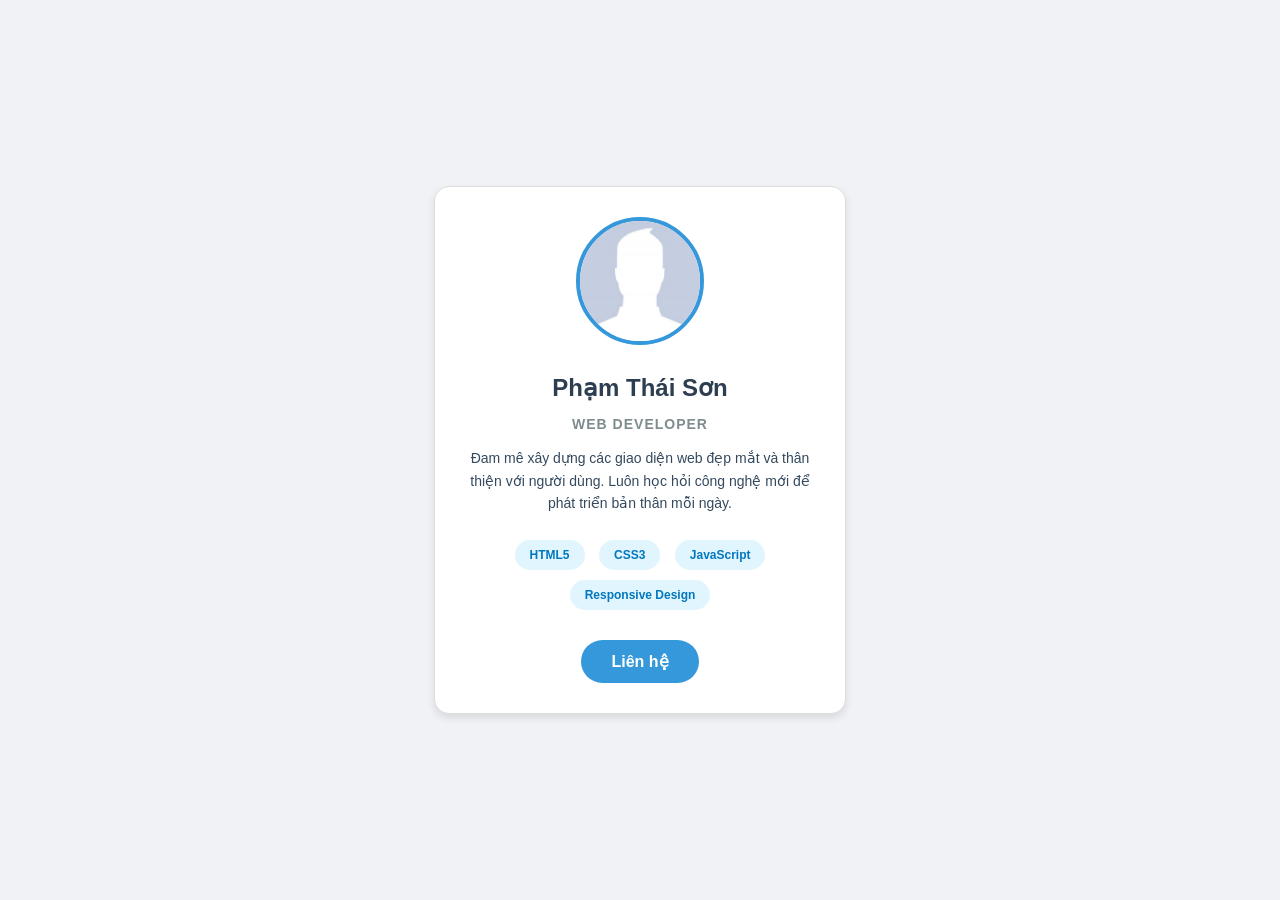
<file: baitaptuan4/index.html>
<!DOCTYPE html>
<html lang="vi">
<head>
    <meta charset="UTF-8">
    <meta name="viewport" content="width=device-width, initial-scale=1.0">
    <title>Trang Profile Cá Nhân</title>
    <style>

        body {
            font-family: Arial, sans-serif;
            background-color: #f0f2f5; 
            margin: 0;
            display: flex;
            justify-content: center;
            align-items: center;
            min-height: 100vh; 
        }

        .profile-card {
            background-color: #ffffff; 
            width: 350px; 
            border: 1px solid #ddd; 
            border-radius: 15px; 
            padding: 30px; 
            text-align: center; 
            box-shadow: 0 4px 8px rgba(0,0,0,0.1); 
            
           
            margin: 20px; 
        }

        .avatar {
            width: 120px; 
            height: 120px;
            border-radius: 50%; 
            object-fit: cover; 
            border: 4px solid #3498db; 
            margin-bottom: 15px; 
        }


        .name {
            font-size: 24px; 
            margin: 10px 0 5px 0; 
            color: #2c3e50;
        }

        .title {
            color: #7f8c8d; 
            font-weight: bold;
            text-transform: uppercase; 
            font-size: 14px;
            letter-spacing: 1px;
            margin-bottom: 15px;
        }

        .description {
            font-size: 14px;
            color: #34495e;
            line-height: 1.6; 
            margin-bottom: 20px;
        }

        .skills-list {
            list-style: none; 
            padding: 0; 
            margin-bottom: 25px;
        }

        .skill-item {
            display: inline-block; 
            background-color: #e1f5fe; 
            color: #0277bd;
            padding: 8px 15px; 
            border-radius: 20px; 
            margin: 5px; 
            font-size: 12px;
            font-weight: bold;
        }


        .btn-contact {
            display: inline-block;
            text-decoration: none; 
            background-color: #3498db; 
            color: #ffffff; 
            padding: 12px 30px; 
            border-radius: 25px; 
            font-weight: bold;
            transition: background-color 0.3s ease; 
        }

   
        .btn-contact:hover {
            background-color: #2980b9; 
        }
    </style>
</head>
<body>
    <div class="profile-card">
        <img src="avatar.jpg" alt="Avatar" class="avatar">
        <h1 class="name">Phạm Thái Sơn</h1>
        <p class="title">Web Developer</p>
        <p class="description">
            Đam mê xây dựng các giao diện web đẹp mắt và thân thiện với người dùng. 
            Luôn học hỏi công nghệ mới để phát triển bản thân mỗi ngày.
        </p>
        <ul class="skills-list">
            <li class="skill-item">HTML5</li>
            <li class="skill-item">CSS3</li>
            <li class="skill-item">JavaScript</li>
            <li class="skill-item">Responsive Design</li>
        </ul>
        <a href="mailto:contact@email.com" class="btn-contact">Liên hệ</a>
    </div>

</body>
</html>
</file>
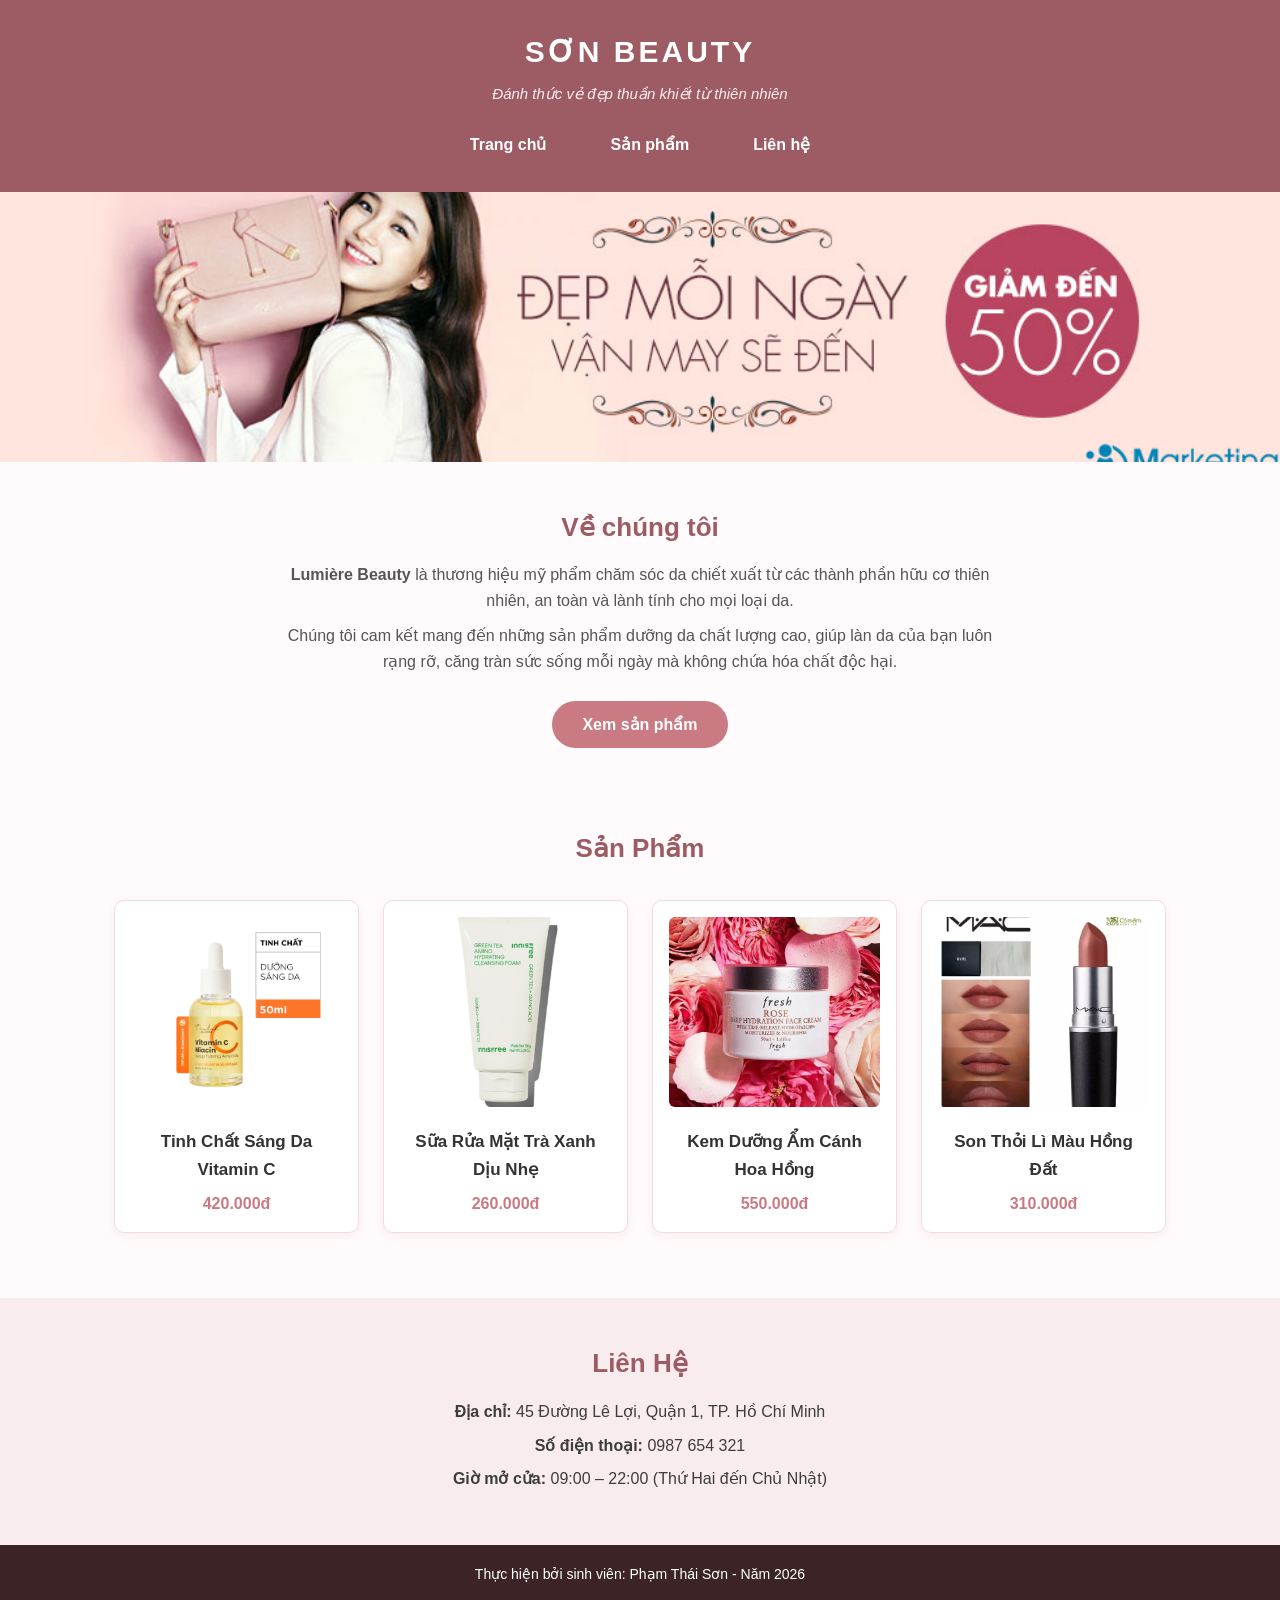
<file: sv_PhamThaiSon/index.html>
<!DOCTYPE html>
<html lang="vi">
<head>
  <meta charset="UTF-8">
  <meta name="viewport" content="width=device-width, initial-scale=1.0">
  <title>LUMIÈRE BEAUTY - Mỹ Phẩm Thiên Nhiên</title>
  <link rel="stylesheet" href="style.css">
</head>
<body>

  <header>
    <h1>SƠN BEAUTY</h1>
    <p>Đánh thức vẻ đẹp thuần khiết từ thiên nhiên</p>
    <nav>
      <a href="#">Trang chủ</a>
      <a href="#products">Sản phẩm</a>
      <a href="#contact">Liên hệ</a>
    </nav>
  </header>

  <section id="about">
    <img class="banner" src="banner.jpg" alt="Banner Mỹ phẩm Lumière">
    
    <div class="intro-box">
      <h2>Về chúng tôi</h2>
      <p><strong>Lumière Beauty</strong> là thương hiệu mỹ phẩm chăm sóc da chiết xuất từ các thành phần hữu cơ thiên nhiên, an toàn và lành tính cho mọi loại da.</p>
      <p>Chúng tôi cam kết mang đến những sản phẩm dưỡng da chất lượng cao, giúp làn da của bạn luôn rạng rỡ, căng tràn sức sống mỗi ngày mà không chứa hóa chất độc hại.</p>
      <a href="#products" class="btn-explore">Xem sản phẩm</a>
    </div>
  </section>

  <section id="products">
    <h2>Sản Phẩm</h2>
    <div class="card-list">
      
      <div class="card">
        <img src="sp1.jpg" alt="Serum Vitamin C">
        <h3>Tinh Chất Sáng Da Vitamin C</h3>
        <span>420.000đ</span>
      </div>

      <div class="card">
        <img src="sp2.jpg" alt="Sữa rửa mặt trà xanh">
        <h3>Sữa Rửa Mặt Trà Xanh Dịu Nhẹ</h3>
        <span>260.000đ</span>
      </div>

      <div class="card">
        <img src="sp3.jpg" alt="Kem dưỡng ẩm hoa hồng">
        <h3>Kem Dưỡng Ẩm Cánh Hoa Hồng</h3>
        <span>550.000đ</span>
      </div>

      <div class="card">
        <img src="sp4.jpg" alt="Son dưỡng môi">
        <h3>Son Thỏi Lì Màu Hồng Đất</h3>
        <span>310.000đ</span>
      </div>

    </div>
  </section>

  <section id="contact">
    <h2>Liên Hệ</h2>
    <p><strong>Địa chỉ:</strong> 45 Đường Lê Lợi, Quận 1, TP. Hồ Chí Minh</p>
    <p><strong>Số điện thoại:</strong> 0987 654 321</p>
    <p><strong>Giờ mở cửa:</strong> 09:00 – 22:00 (Thứ Hai đến Chủ Nhật)</p>
  </section>

  <footer>
    <p>Thực hiện bởi sinh viên: Phạm Thái Sơn - Năm 2026</p>
  </footer>

</body>
</html>
</file>
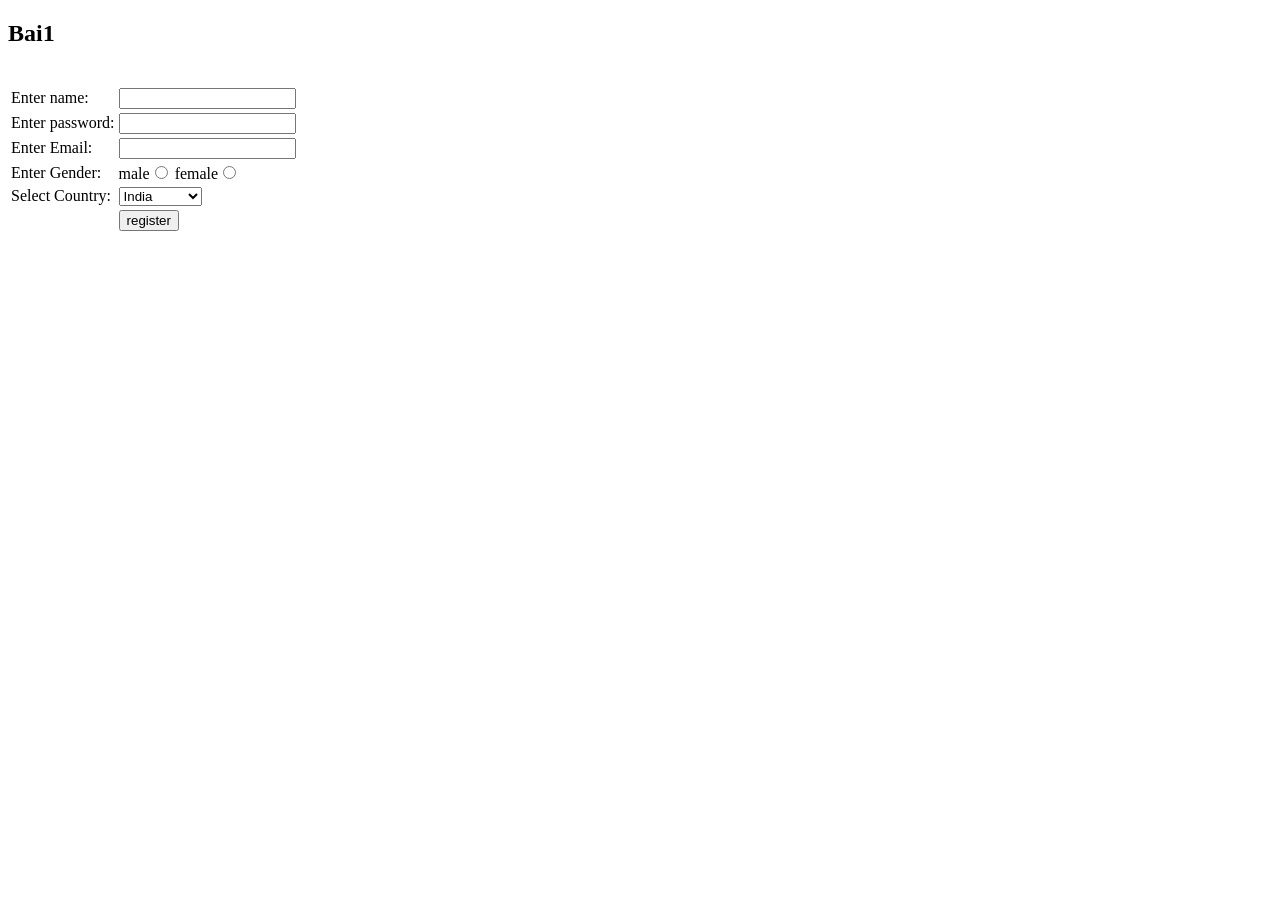
<file: bai1 (1).html>
<!DOCTYPE html>
<html lang="en">
<head>
          <meta charset="UTF-8">
          <meta name="viewport" content="width=device-width, initial-scale=1.0">
          <title>Dangky.html</title>
</head>
<body>
<h2>Bai1</h2>
          <table>
                    <form>
                              <tr>
                                        <td>
                                                  <label for="">Enter name:</label>
                                        </td>
                                        <td>
                                                  <input type="text">
                                        </td>
                              </tr>
                              <tr>
                                        <td>
                                                  <label for="">Enter password:</label>
                                        </td>
                                        <td>
                                                  <input type="password">
                                        </td>
                              </tr>
                              <tr>
                                        <td>
                                                  <label for="">Enter Email:</label>
                                        </td>
                                        <td>
                                                  <input type="text">
                                        </td>
                              </tr>
                              <tr>
                                        <td><label for="">Enter Gender:</label></td> <br>
                                        <td>
                                                  <label>male<input name="role" type="radio"></label>
                                                  <label>female<input name="role" type="radio"></label>
                                        </td>
                              </tr>
                              <tr>
                                        <td>
                                            <label for="">Select Country:</label>
                                        </td>
                                        <td>
                                                  <select>
                                                            <option>India</option>
                                                            <option>Singapore</option>
                                                            <option>US</option>
                                                            <option>Vietnam</option>
                                                            <option>Uk</option>
                                                  </select>
                                        </td>
                              </tr>
                              <td></td>
                              <td>

                                        <input type="submit" value="register">
                              </td>
                    </form>
          </table>
</body>
</html>
</file>
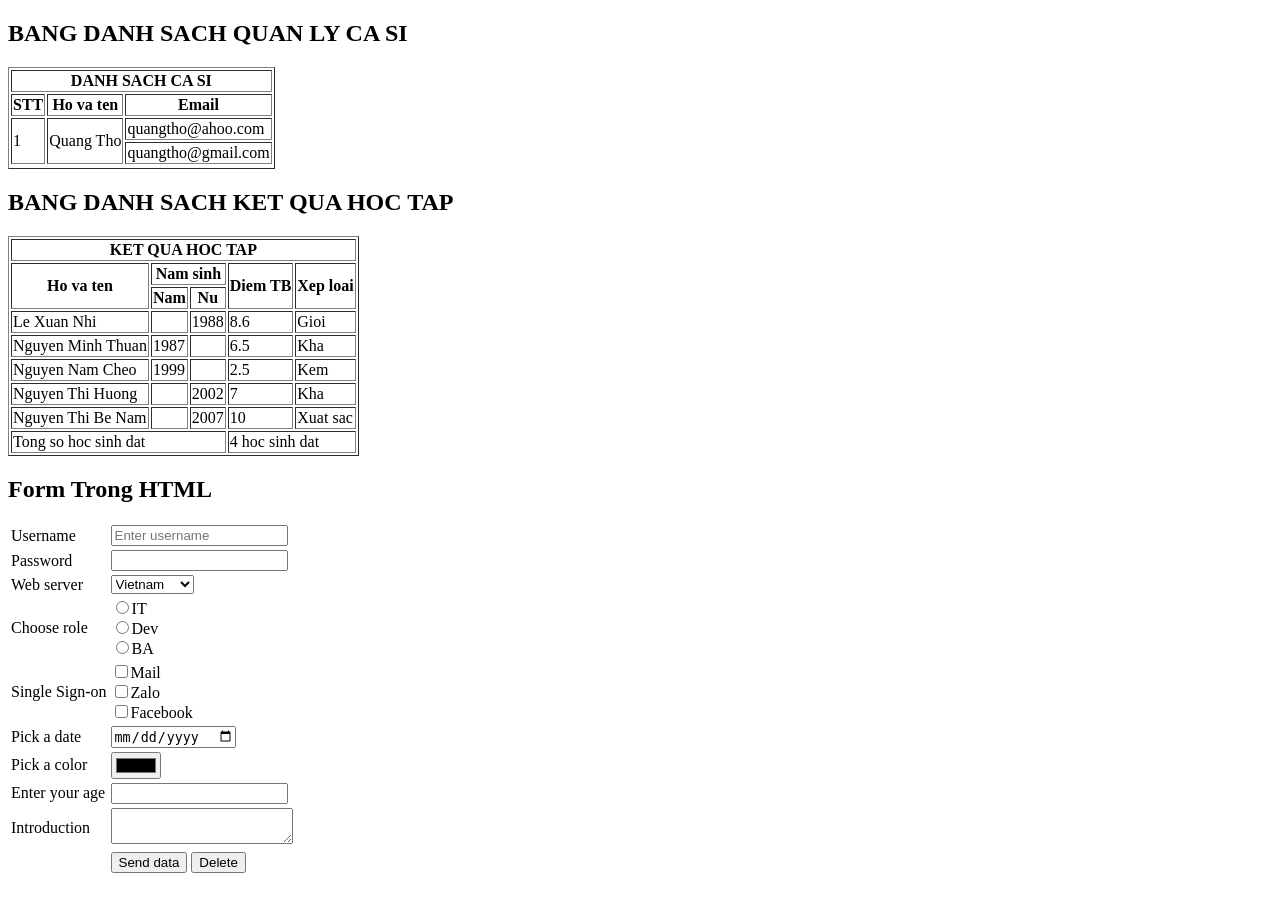
<file: baitap1.html>
<!DOCTYPE html>
<html lang="en">
<head>
    <meta charset="UTF-8">
    <meta name="viewport" content="width=device-width, initial-scale=1.0">
    <title>Document</title>
</head>
<body>
    <h2>BANG DANH SACH QUAN LY CA SI</h2>
    <table border="1">
                    <tr>
                             <th colspan="3">DANH SACH CA SI</th>
                    </tr>
                    <tr>
                            <th>STT</th>
                            <th>Ho va ten</th>
                            <th>Email</th>
                    </tr>
                    <tr>
                            <td rowspan="2">1</td>
                            <td rowspan="2">Quang Tho</td>
                            <td>quangtho@ahoo.com</td>
                    </tr>
                    <tr>
                            <td>quangtho@gmail.com</td>
                    <tr>
    </table>
   <h2>BANG DANH SACH KET QUA HOC TAP</h2>
    <table border="1">
                    <tr>
                              <th colspan="5">KET QUA HOC TAP</th>
                    </tr>
                    <tr>
                              <th rowspan="2">Ho va ten</th>
                              <th colspan="2">Nam sinh</th>
                              <th rowspan="2">Diem TB</th>
                              <th rowspan="2">Xep loai</th>
                    </tr>
                    <tr>
                              <th>Nam</th>
                              <th>Nu</th>
                    </tr>
                    <tr>
                              <td>Le Xuan Nhi</td>
                              <td></td>
                              <td>1988</td>
                              <td>8.6</td>
                              <td>Gioi</td>
                    </tr>
                    <tr>
                              <td>Nguyen Minh Thuan</td>
                              <td>1987</td>
                              <td></td>
                              <td>6.5</td>
                              <td>Kha</td>
                    
                    </tr>
                    <tr>
                              <td>Nguyen Nam Cheo</td>
                              <td>1999</td>
                              <td></td>
                              <td>2.5</td>
                              <td>Kem</td>
                    </tr>
                    <tr>
                              <td>Nguyen Thi Huong </td>
                              <td></td>
                              <td>2002</td>
                              <td>7</td>
                              <td>Kha</td>
                    </tr>
                    <tr>
                              <td>Nguyen Thi Be Nam</td>
                              <td></td>
                              <td>2007</td>
                              <td>10</td>
                              <td>Xuat sac</td>
                    </tr>
                    <tr>
                        <td colspan="3">Tong so hoc sinh dat</td>
                              <td colspan="2">4 hoc sinh dat</td>
                    </tr>
          </table>
          <h2>Form Trong HTML</h2>
          <table>
                    <from>
                              <tr>
                                        <td>
                                                  <label for="">Username</label>
                                        </td>
                                        <td>
                                                  <input type="text" placeholder="Enter username">
                                        </td>
                              </tr>
                              <tr>
                                        <td>
                                                  <label for="">Password</label>
                                        </td>
                                        <td>
                                                  <input type="password">
                                        </td>
                              </tr>
                              <tr>
                                        <td><label for="">Web server</label></td>
                                        <td>
                                                  <select>
                                                            <option>Vietnam</option>
                                                            <option>Singapore</option>
                                                            <option>US</option>
                                                  </select>
                                        </td>
                              </tr>
                              <tr>
                                        <td><label for="">Choose role</label></td>
                                        <td>
                                                  <label><input name="role" type="radio">IT</label> <br>
                                                  <label><input name="role" type="radio">Dev</label> <br>
                                                  <label><input name="role" type="radio">BA</label> <br>
                                        </td>
                              </tr>
                              <tr>
                                        <td><label for=" ">Single Sign-on</label></td>
                                        <td>
                                                  <label><input type="checkbox">Mail</label> <br>                                              
                                                  <label><input type="checkbox">Zalo</label> <br>
                                                  <label><input type="checkbox">Facebook</label> <br>
                                        </td>
                              </tr>
                              <tr>
                                        <td><label for="">Pick a date</label></td>
<td><input type="date"></td>
                              </tr>
                              <tr>
                                        <td>Pick a color</td>
                                        <td><input type="color"></td>
                              </tr>
                               <tr>
                                        <td><label for="">Enter your age</label></td>
                                        <td><input type="number"></td>
                              </tr>
                              <tr>
                                        <td>Introduction</td>
                                        <td><textarea ></textarea></td>
                              </tr>
                              <td></td>
                              <td>
                                        <input type="submit" value="Send data">
                                        <input type="reset" value="Delete">
                              </td>


                    </from>
          </table>
</body>
</html>
</file>
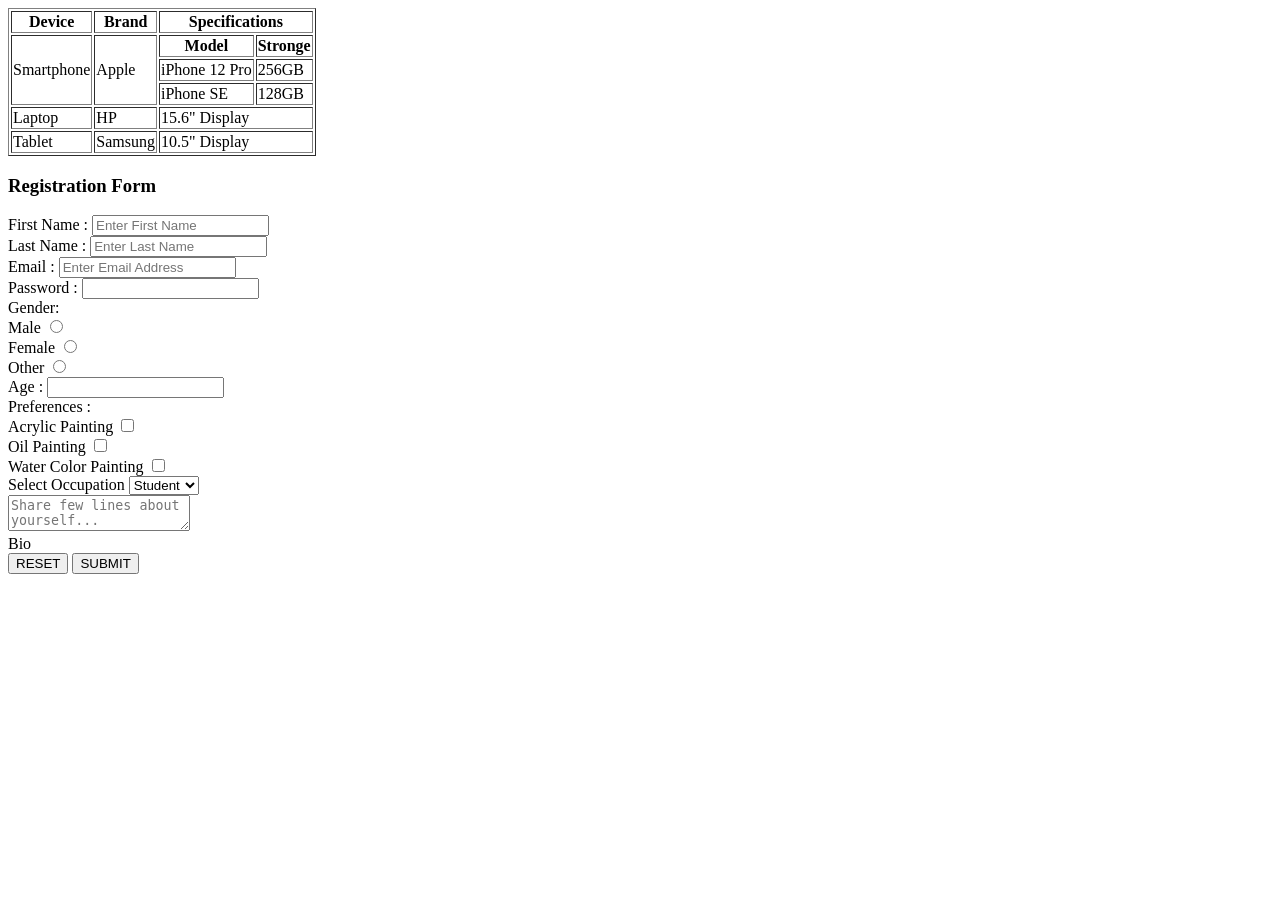
<file: baitapzalo.html>
<!DOCTYPE html>
<html lang="en">
<head>
          <meta charset="UTF-8">
          <meta name="viewport" content="width=device-width, initial-scale=1.0">
          <title>Document</title>
</head>
<body>
          <table border="1">
                    <tr>
                              <th>Device</th>
                              <th>Brand</th>
                              <th colspan="2">Specifications</th>
                    </tr>
                    <tr> 
                              <td rowspan="3">Smartphone</td>
                              <td rowspan="3">Apple</td>
                              <th>Model</th>
                              <th>Stronge</th>
                    </tr>  
                    <tr>
                              <td>iPhone 12 Pro</td>
                              <td>256GB</td>

                    </tr>
                    <tr>
                              <td>iPhone SE</td>
                              <td>128GB</td>     
                    </tr>
                    <tr>
                              <td>Laptop</td>
                              <td>HP</td>
                              <td colspan="2">15.6" Display</td>
                    </tr>
                    <tr>
                              <td>Tablet</td>
                              <td>Samsung</td>
                              <td colspan="2">10.5" Display</td>
                    </tr>
          </table>
          <!DOCTYPE html>
<html lang="en">
<head>
    <meta charset="UTF-8">
    <meta name="viewport" content="width=device-width, initial-scale=1.0">
    <title>Document</title>
</head>
</html>

<h3>Registration Form</h3>

<form>
First Name :
<input type="text" placeholder="Enter First Name">
<br>

Last Name :
<input type="text" placeholder="Enter Last Name">
<br>

Email :
<input type="text" placeholder="Enter Email Address">
<br>

Password :
<input type="password">
<br>

Gender:
<br>
Male <input type="radio" name="gender"><br>
Female <input type="radio" name="gender"><br>
Other <input type="radio" name="gender"><br>

Age :
<input type="number">
<br>

Preferences :
<br>
Acrylic Painting <input type="checkbox"><br>
Oil Painting <input type="checkbox"><br>
Water Color Painting <input type="checkbox"><br>

Select Occupation
<select>
    <option>Student</option>
    <option>Teacher</option>
</select>
<br>

<textarea placeholder="Share few lines about yourself..."></textarea>
<br>

Bio
<br>

<button type="reset">RESET</button>
<button type="submit">SUBMIT</button>

</form>

</body>
</html>
    
</body>
</html>
</file>
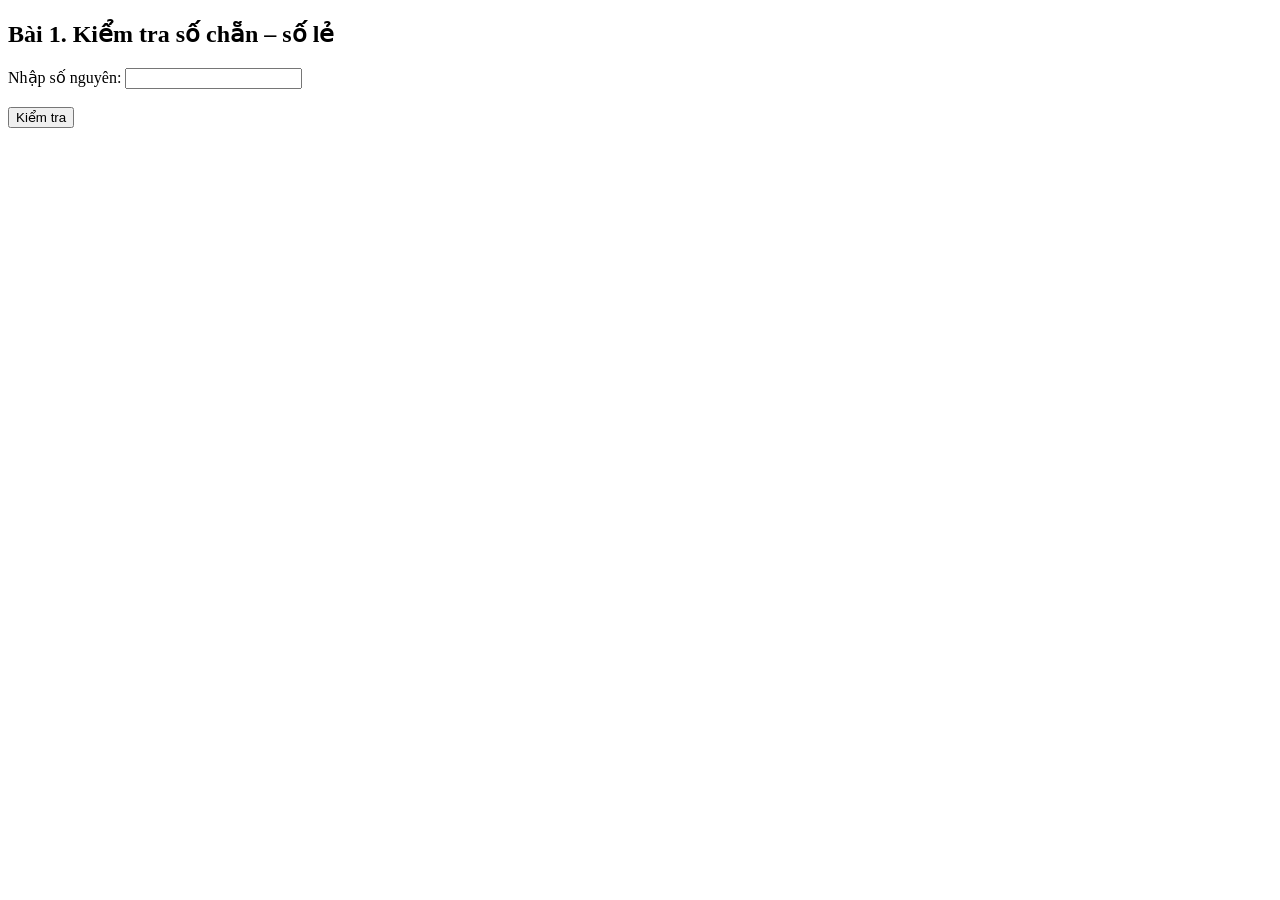
<file: Lab06/Bai01_ChanLe.html>
<!DOCTYPE html>
<html lang="vi">
<head>
    <meta charset="UTF-8">
    <meta name="viewport" content="width=device-width, initial-scale=1.0">
    <title>Bài 1 - Kiểm tra số chẵn – số lẻ</title>
</head>
<body>
    <h2>Bài 1. Kiểm tra số chẵn – số lẻ</h2>

    <label for="so">Nhập số nguyên:</label>
    <input type="number" id="so" step="1">
    <br><br>
    <button type="button" onclick="kiemTra()">Kiểm tra</button>

    <p id="ketqua" aria-live="polite"></p>

    <script>
        function kiemTra() {
            let duLieu = document.getElementById("so").value;
            let so = Number(duLieu);
            let ketQua = document.getElementById("ketqua");

            if (duLieu === "" || !Number.isSafeInteger(so)) {
                ketQua.textContent = "Vui lòng nhập số nguyên hợp lệ!";
                return;
            }

            if (so % 2 === 0) {
                ketQua.textContent = so + " là số chẵn.";
            } else {
                ketQua.textContent = so + " là số lẻ.";
            }
        }
    </script>
</body>
</html>
</file>
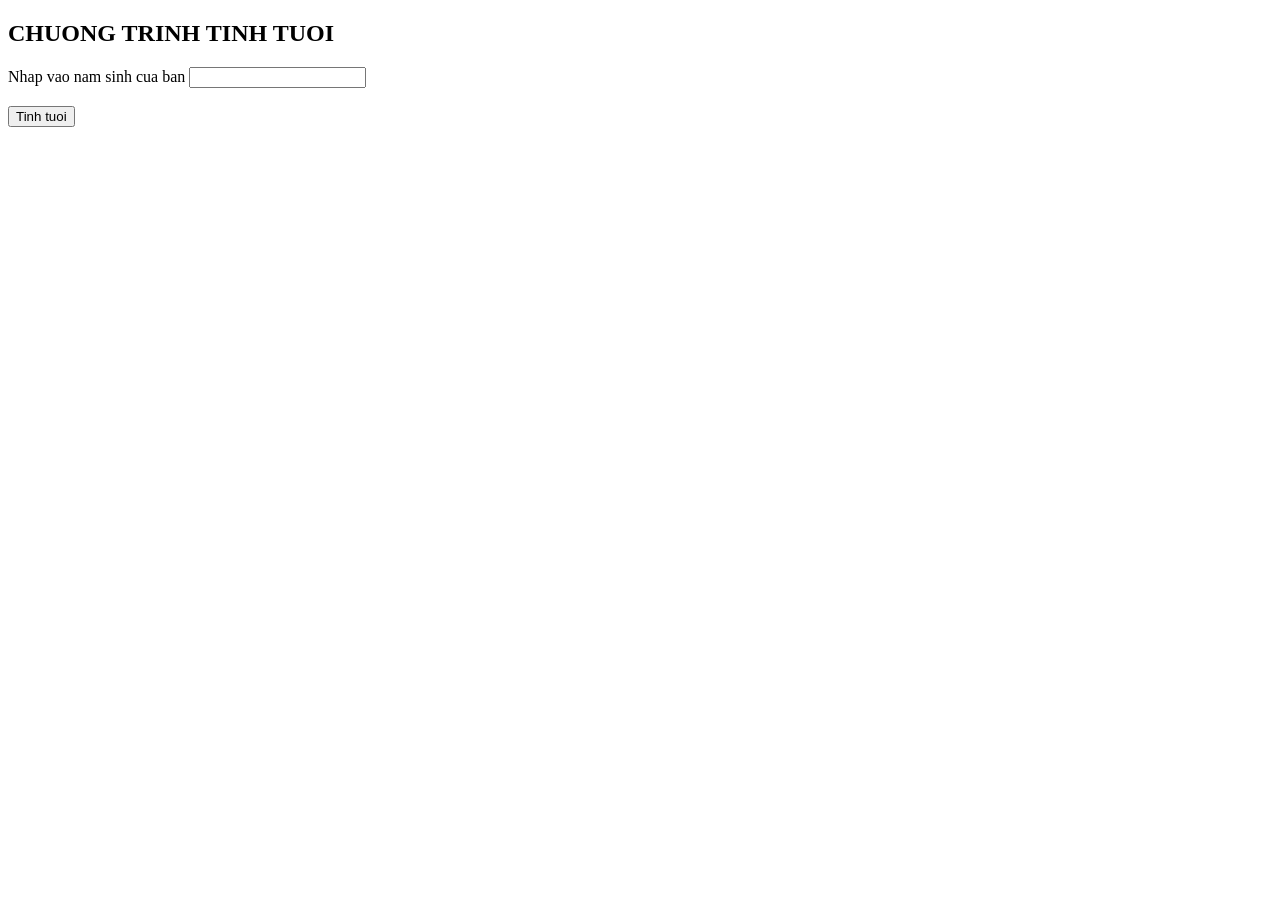
<file: Lab06/Bai02_tinhtuoi.html>
<!DOCTYPE html>
<html lang="en">
<head>
    <meta charset="UTF-8">
    <meta name="viewport" content="width=device-width, initial-scale=1.0">
    <title>Document</title>
</head>
<body>
    <h2>CHUONG TRINH TINH TUOI</h2>
    <label for="">Nhap vao nam sinh cua ban</label>
    <input type="number" id="namsinh">
    <br> <br>
    <button onclick ="tinhtuoi()">Tinh tuoi</button>
    <p id="ketqua"></p>
    <script>
        function tinhtuoi() {
            let YourBirth = document.getElementById("namsinh").value;
            let CurrentYear = new Date().getFullYear();
            let YourAge = CurrentYear - YourBirth;
            document.getElementById("ketqua").innerHTML = "Tuoi cua ban la: " + YourAge;
        }
    </script>
</body>
</html>
</file>
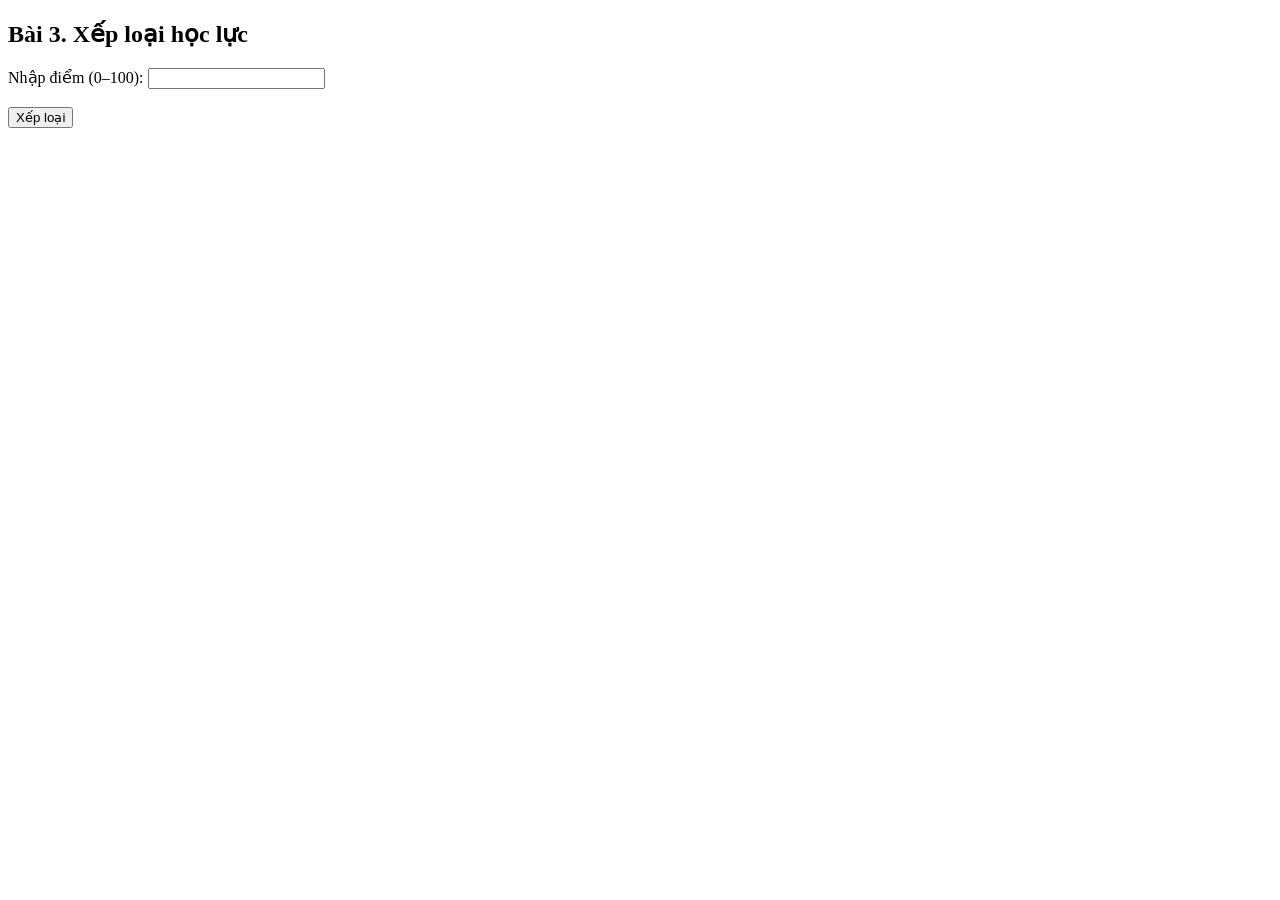
<file: Lab06/Bai03_XepLoai.html>
<!DOCTYPE html>
<html lang="vi">
<head>
    <meta charset="UTF-8">
    <meta name="viewport" content="width=device-width, initial-scale=1.0">
    <title>Bài 3 - Xếp loại học lực</title>
</head>
<body>
    <h2>Bài 3. Xếp loại học lực</h2>

    <label for="diem">Nhập điểm (0–100):</label>
    <input type="number" id="diem" min="0" max="100" step="any">
    <br><br>
    <button type="button" onclick="xepLoai()">Xếp loại</button>

    <p id="ketqua" aria-live="polite"></p>

    <script>
        function xepLoai() {
            let duLieu = document.getElementById("diem").value;
            let diem = Number(duLieu);
            let ketQua = document.getElementById("ketqua");

            if (duLieu === "" || !Number.isFinite(diem) || diem < 0 || diem > 100) {
                ketQua.textContent = "Vui lòng nhập điểm từ 0 đến 100!";
                return;
            }

            let loai;
            if (diem >= 90) {
                loai = "A";
            } else if (diem >= 80) {
                loai = "B";
            } else if (diem >= 70) {
                loai = "C";
            } else if (diem >= 60) {
                loai = "D";
            } else {
                loai = "F";
            }
            ketQua.textContent = "Xếp loại học lực: " + loai;
        }
    </script>
</body>
</html>
</file>
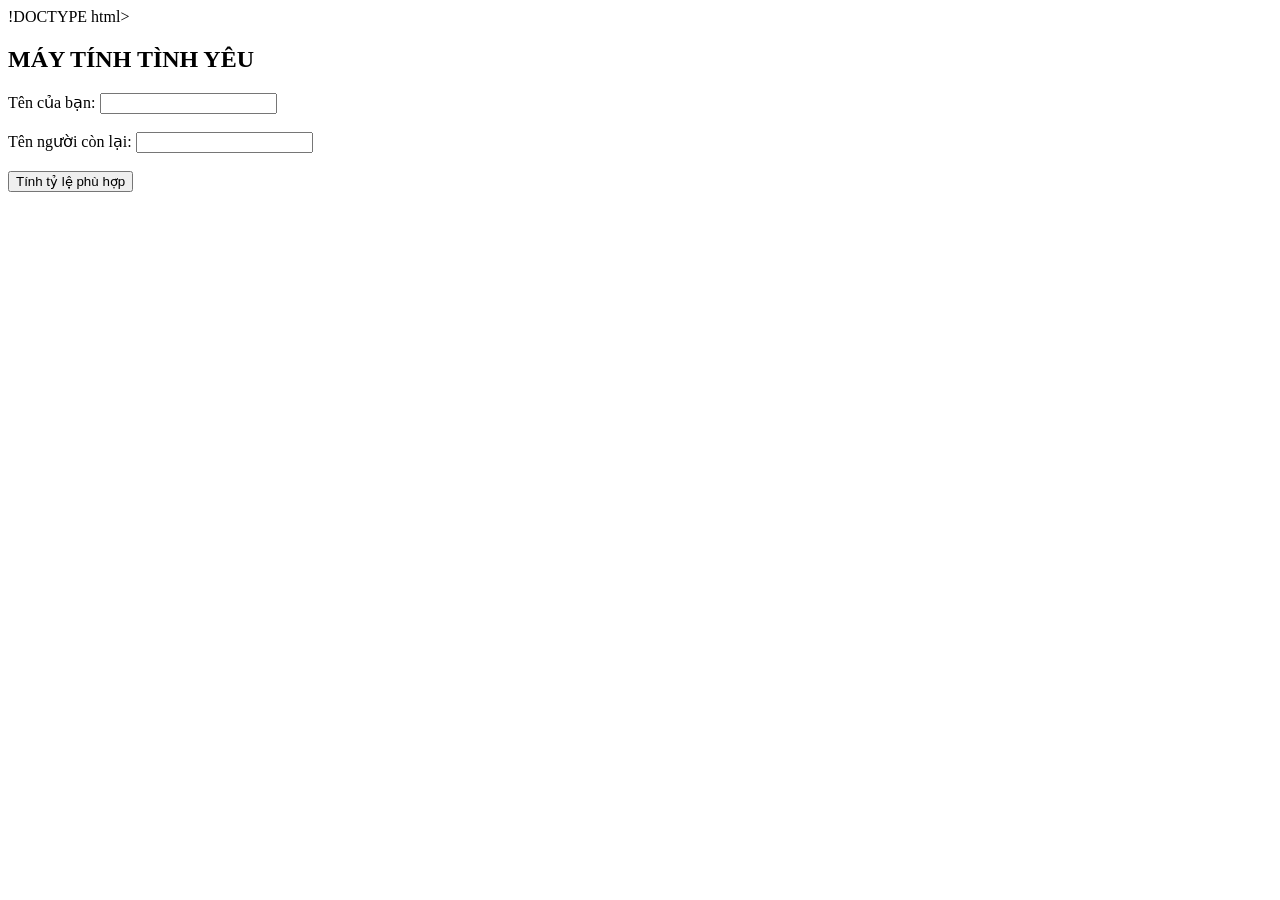
<file: Lab06/Bai04_tinhyeu.html>
!DOCTYPE html>
<html lang="vi">
<head>
    <meta charset="UTF-8">
    <meta name="viewport" content="width=device-width, initial-scale=1.0">
    <title>Máy tính tình yêu</title>
</head>
<body>
    <h2>MÁY TÍNH TÌNH YÊU</h2>

    <label for="tenBan">Tên của bạn:</label>
    <input type="text" id="tenBan">

    <br><br>

    <label for="tenNguoiKia">Tên người còn lại:</label>
    <input type="text" id="tenNguoiKia">

    <br><br>

    <button onclick="tinhTinhYeu()">Tính tỷ lệ phù hợp</button>

    <p id="ketqua"></p>
    <p id="thongbao"></p>

    <script>
        function tinhTinhYeu() {
            let tenBan = document.getElementById("tenBan").value.trim();
            let tenNguoiKia = document.getElementById("tenNguoiKia").value.trim();

            if (tenBan === "" || tenNguoiKia === "") {
                document.getElementById("ketqua").textContent =
                    "Vui lòng nhập đầy đủ hai tên!";
                document.getElementById("thongbao").textContent = "";
                return;
            }
            let tyLe = Math.floor(Math.random() * 100) + 1;
            let thongBao;

            if (tyLe >= 80) {
                thongBao = "Hai bạn rất hợp nhau!";
            } else if (tyLe >= 50) {
                thongBao = "Hai bạn khá hợp nhau!";
            } else {
                thongBao = "Hai bạn cần tìm hiểu nhau nhiều hơn!";
            }

            document.getElementById("ketqua").textContent =
                tenBan + " và " + tenNguoiKia +
                " có tỷ lệ phù hợp là: " + tyLe + "%";

            document.getElementById("thongbao").textContent = thongBao;
        }
    </script>
</body>
</html>
</file>
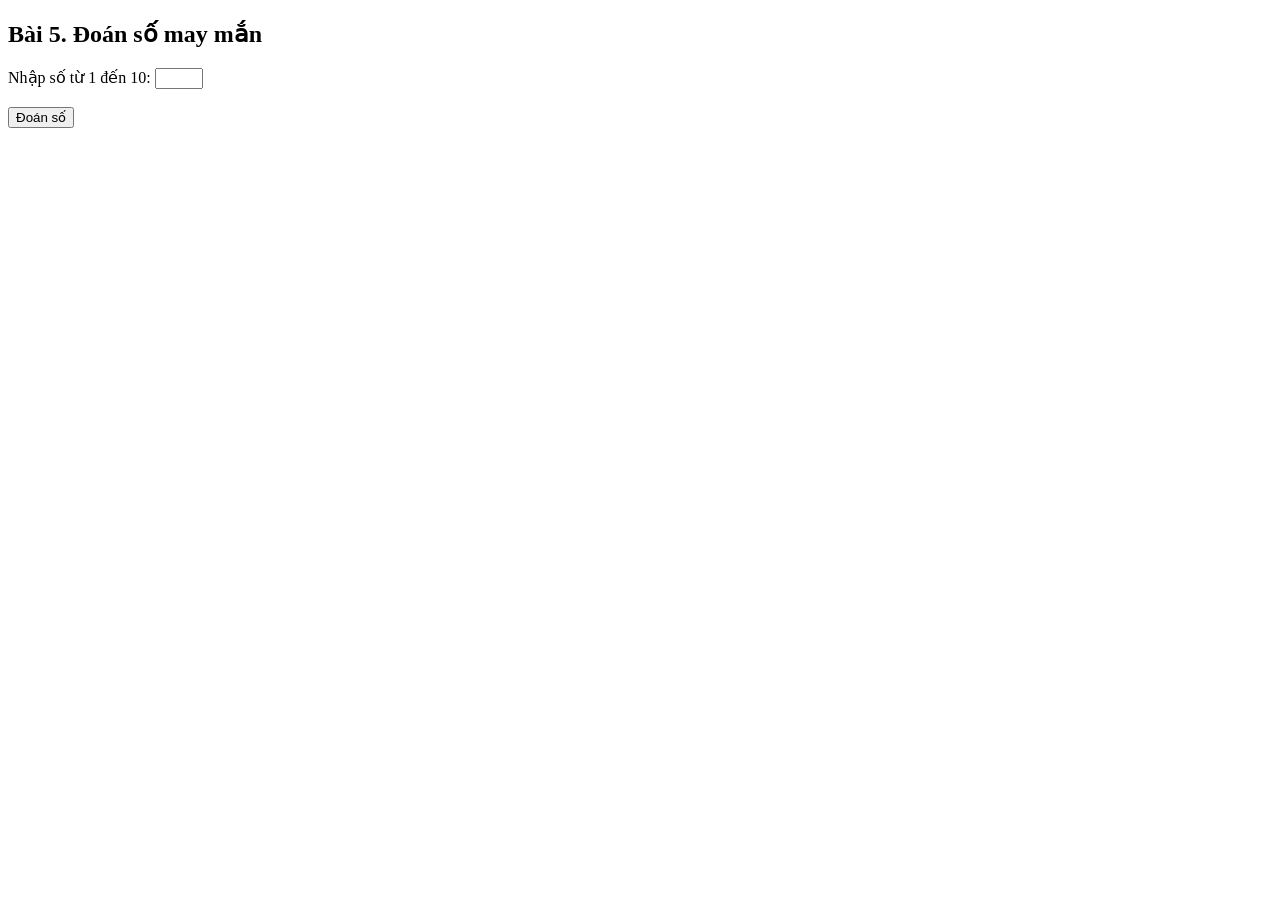
<file: Lab06/Bai05_DoanSo.html>
<!DOCTYPE html>
<html lang="vi">
<head>
    <meta charset="UTF-8">
    <meta name="viewport" content="width=device-width, initial-scale=1.0">
    <title>Bài 5 - Đoán số may mắn</title>
</head>
<body>
    <h2>Bài 5. Đoán số may mắn</h2>

    <label for="soDoan">Nhập số từ 1 đến 10:</label>
    <input type="number" id="soDoan" min="1" max="10" step="1">
    <br><br>
    <button type="button" onclick="doanSo()">Đoán số</button>

    <p id="ketqua" aria-live="polite"></p>

    <script>
        function doanSo() {
            let duLieu = document.getElementById("soDoan").value;
            let soDoan = Number(duLieu);
            let ketQua = document.getElementById("ketqua");

            if (duLieu === "" || !Number.isInteger(soDoan) || soDoan < 1 || soDoan > 10) {
                ketQua.textContent = "Vui lòng nhập số nguyên từ 1 đến 10!";
                return;
            }

            let soMay = Math.floor(Math.random() * 10) + 1;
            if (soDoan === soMay) {
                ketQua.textContent = "Máy chọn số " + soMay + ". Bạn đã thắng!";
            } else {
                ketQua.textContent = "Máy chọn số " + soMay + ". Bạn chưa may mắn!";
            }
        }
    </script>
</body>
</html>
</file>
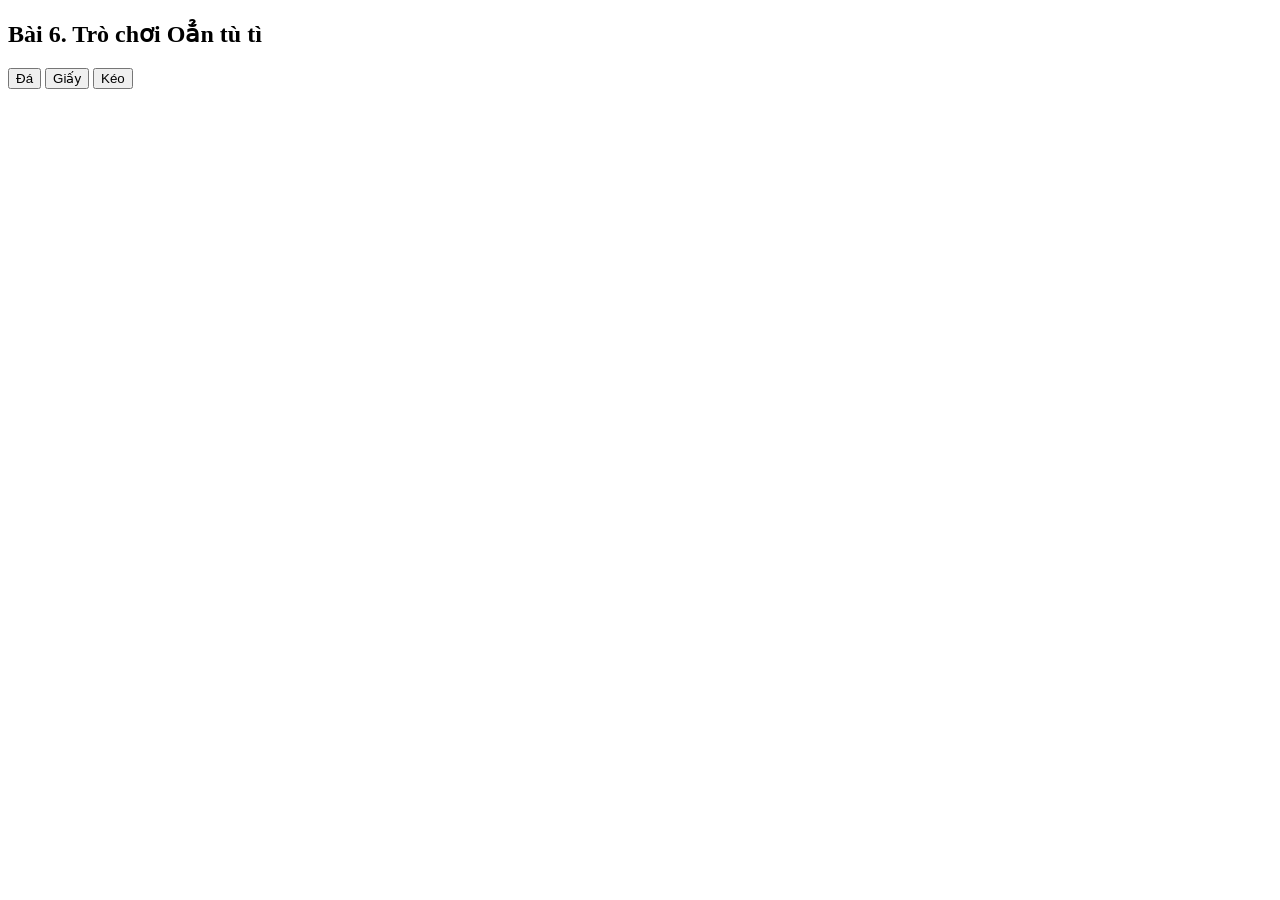
<file: Lab06/Bai06_OanTuTi.html>
<!DOCTYPE html>
<html lang="vi">
<head>
    <meta charset="UTF-8">
    <meta name="viewport" content="width=device-width, initial-scale=1.0">
    <title>Bài 6 - Trò chơi Oẳn tù tì</title>
</head>
<body>
    <h2>Bài 6. Trò chơi Oẳn tù tì</h2>

    <button type="button" onclick="choi('Đá')">Đá</button>
    <button type="button" onclick="choi('Giấy')">Giấy</button>
    <button type="button" onclick="choi('Kéo')">Kéo</button>

    <p id="ketqua" aria-live="polite"></p>

    <script>
        function choi(nguoiChon) {
            let luaChon = ["Đá", "Giấy", "Kéo"];
            let viTri = Math.floor(Math.random() * luaChon.length);
            let mayChon = luaChon[viTri];
            let thongBao;

            if (nguoiChon === mayChon) {
                thongBao = "Hòa!";
            } else if (
                (nguoiChon === "Đá" && mayChon === "Kéo") ||
                (nguoiChon === "Giấy" && mayChon === "Đá") ||
                (nguoiChon === "Kéo" && mayChon === "Giấy")
            ) {
                thongBao = "Bạn thắng!";
            } else {
                thongBao = "Bạn thua!";
            }

            document.getElementById("ketqua").textContent =
                "Bạn chọn: " + nguoiChon + ". Máy chọn: " + mayChon + ". " + thongBao;
        }
    </script>
</body>
</html>
</file>
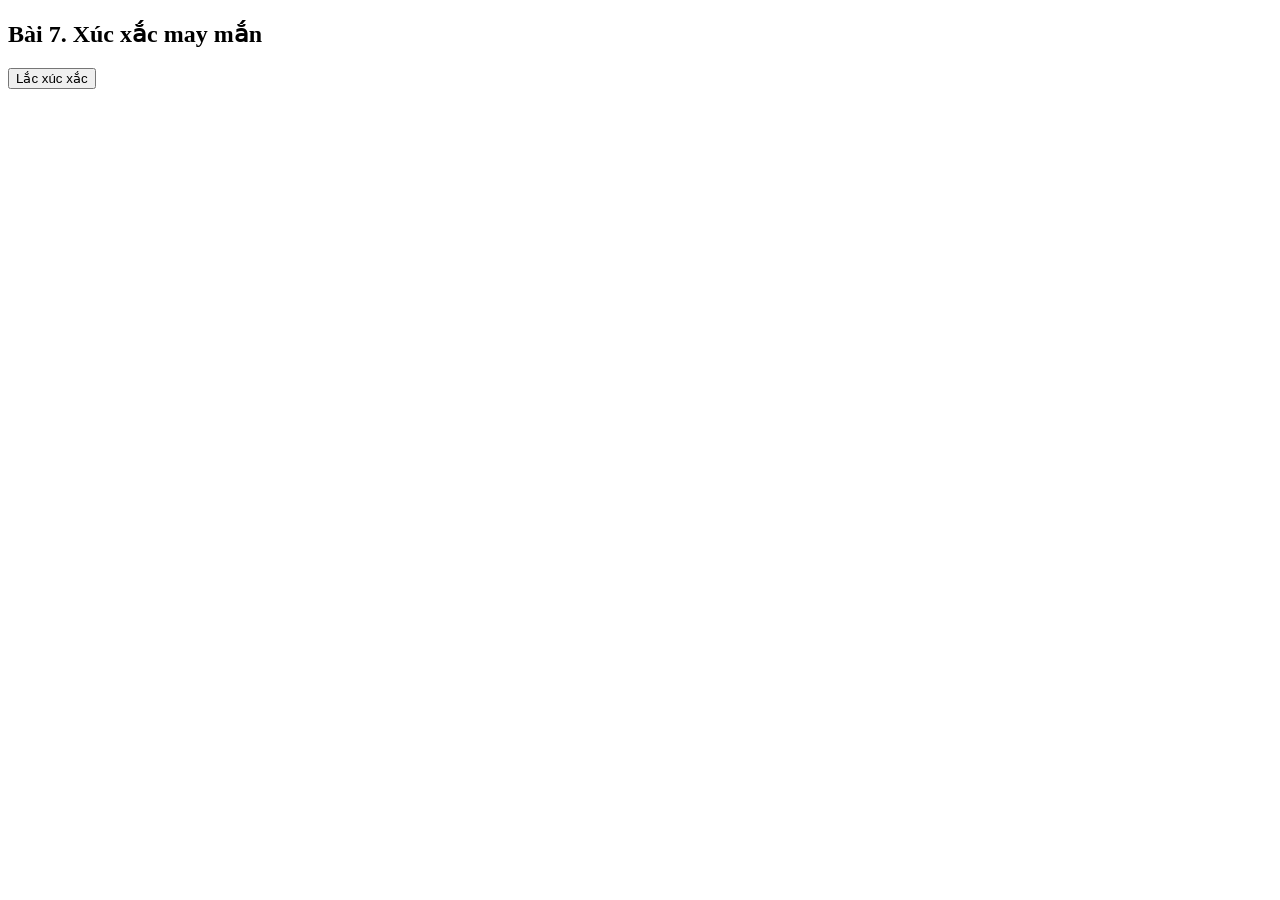
<file: Lab06/Bai07_XucXac.html>
<!DOCTYPE html>
<html lang="vi">
<head>
    <meta charset="UTF-8">
    <meta name="viewport" content="width=device-width, initial-scale=1.0">
    <title>Bài 7 - Xúc xắc may mắn</title>
</head>
<body>
    <h2>Bài 7. Xúc xắc may mắn</h2>

    <button type="button" onclick="lacXucXac()">Lắc xúc xắc</button>

    <p id="ketqua" aria-live="polite"></p>

    <script>
        function lacXucXac() {
            let so = Math.floor(Math.random() * 6) + 1;
            document.getElementById("ketqua").textContent = "Kết quả xúc xắc: " + so;
        }
    </script>
</body>
</html>
</file>
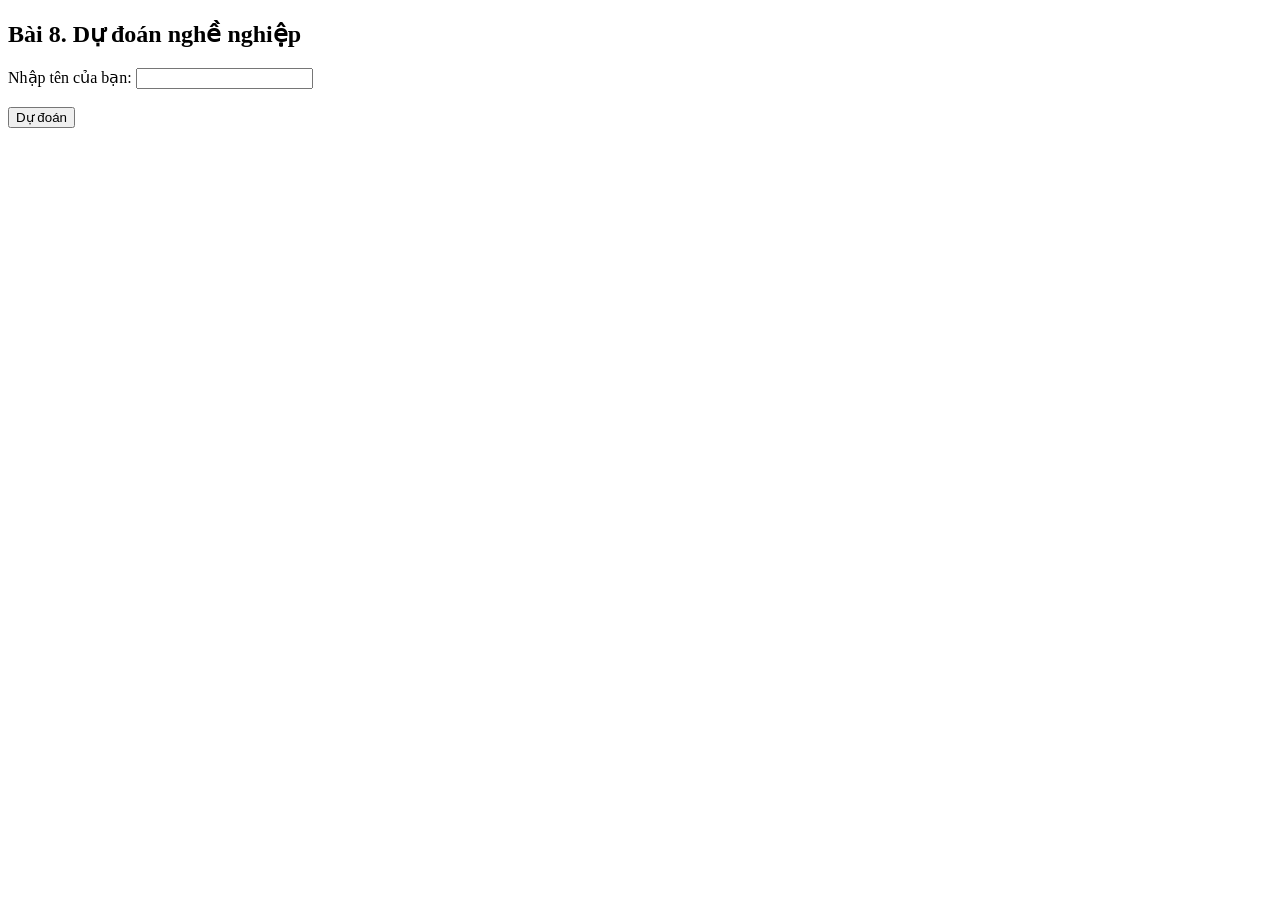
<file: Lab06/Bai08_NgheNghiep.html>
<!DOCTYPE html>
<html lang="vi">
<head>
    <meta charset="UTF-8">
    <meta name="viewport" content="width=device-width, initial-scale=1.0">
    <title>Bài 8 - Dự đoán nghề nghiệp</title>
</head>
<body>
    <h2>Bài 8. Dự đoán nghề nghiệp</h2>

    <label for="hoTen">Nhập tên của bạn:</label>
    <input type="text" id="hoTen" >
    <br><br>
    <button type="button" onclick="duDoan()">Dự đoán</button>

    <p id="ketqua" aria-live="polite"></p>

    <script>
        function duDoan() {
            let hoTen = document.getElementById("hoTen").value.trim();
            let ketQua = document.getElementById("ketqua");
            if (hoTen === "") {
                ketQua.textContent = "Vui lòng nhập tên của bạn!";
                return;
            }

            let ngheNghiep = ["Lập trình viên", "Giáo viên", "Bác sĩ", "Kỹ sư", "Đầu bếp", "Nhà thiết kế"];
            let viTri = Math.floor(Math.random() * ngheNghiep.length);
            ketQua.textContent = hoTen + ", nghề nghiệp được dự đoán của bạn là: " + ngheNghiep[viTri];
        }
    </script>
</body>
</html>
</file>
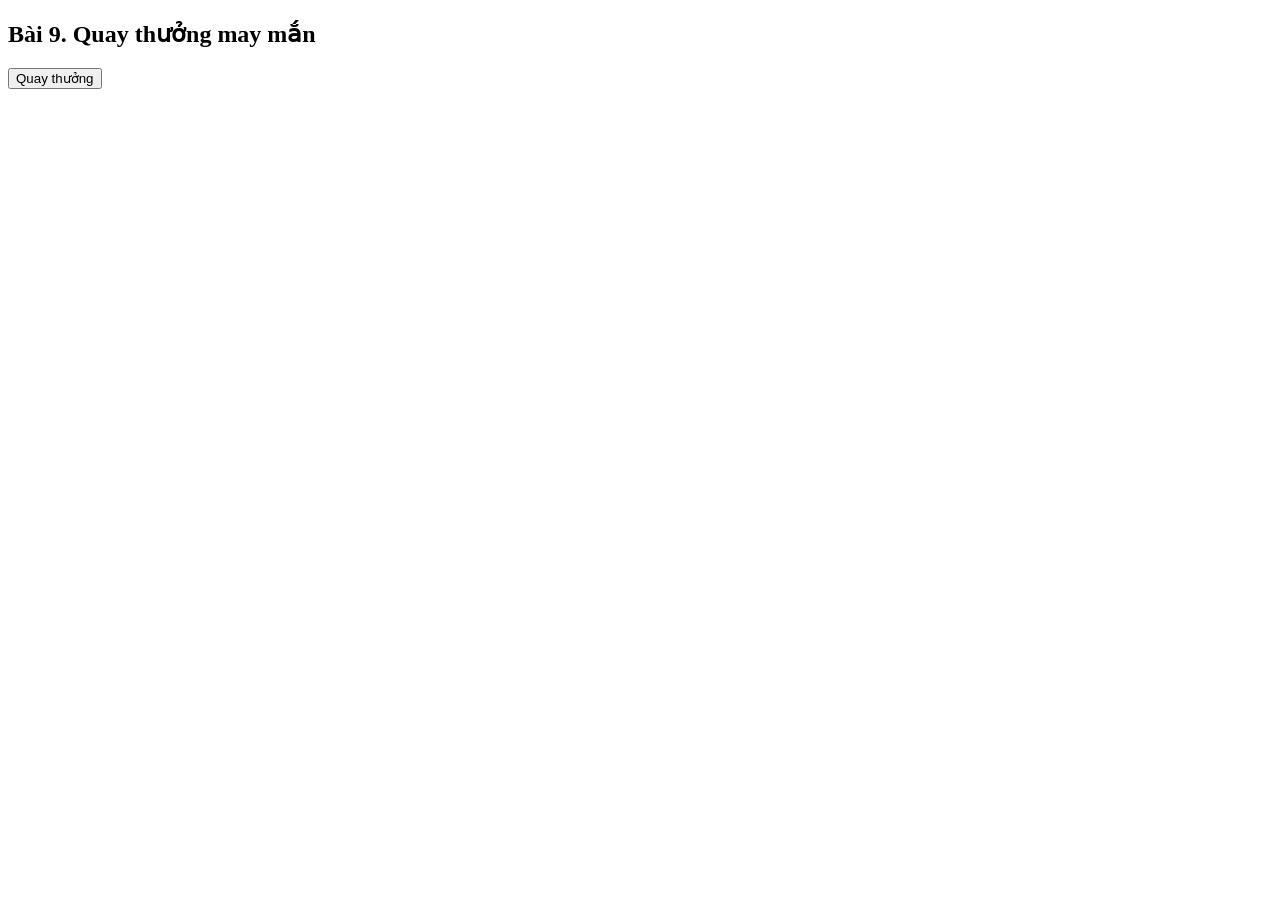
<file: Lab06/Bai09_QuayThuong.html>
<!DOCTYPE html>
<html lang="vi">
<head>
    <meta charset="UTF-8">
    <meta name="viewport" content="width=device-width, initial-scale=1.0">
    <title>Bài 9 - Quay thưởng may mắn</title>
</head>
<body>
    <h2>Bài 9. Quay thưởng may mắn</h2>

    <button type="button" onclick="quayThuong()">Quay thưởng</button>

    <p id="ketqua" aria-live="polite"></p>

    <script>
        function quayThuong() {
            let phanQua = ["Một quyển vở", "Một cây bút", "Một chiếc ba lô", "Một chiếc cốc", "Một móc khóa"];
            let viTri = Math.floor(Math.random() * phanQua.length);
            document.getElementById("ketqua").textContent = "Bạn nhận được: " + phanQua[viTri] + "!";
        }
    </script>
</body>
</html>
</file>
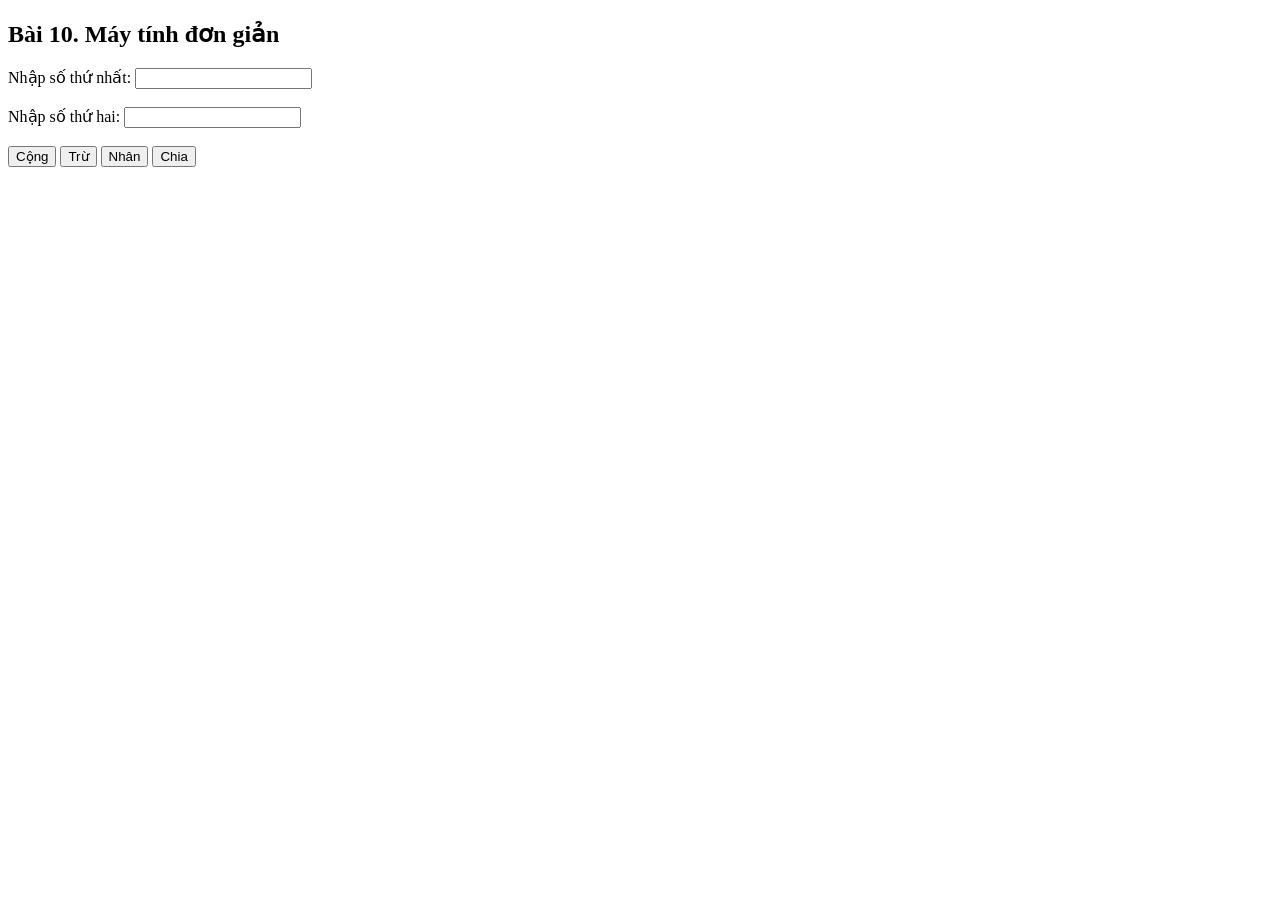
<file: Lab06/Bai10_MayTinh.html>
<!DOCTYPE html>
<html lang="vi">
<head>
    <meta charset="UTF-8">
    <meta name="viewport" content="width=device-width, initial-scale=1.0">
    <title>Bài 10 - Máy tính đơn giản</title>
</head>
<body>
    <h2>Bài 10. Máy tính đơn giản</h2>

    <label for="soA">Nhập số thứ nhất:</label>
    <input type="number" id="soA" step="any">
    <br><br>
    <label for="soB">Nhập số thứ hai:</label>
    <input type="number" id="soB" step="any">
    <br><br>
    <button type="button" onclick="tinhToan('+')">Cộng</button>
    <button type="button" onclick="tinhToan('-')">Trừ</button>
    <button type="button" onclick="tinhToan('*')">Nhân</button>
    <button type="button" onclick="tinhToan('/')">Chia</button>

    <p id="ketqua" aria-live="polite"></p>

    <script>
        function tinhToan(phepTinh) {
            let duLieuA = document.getElementById("soA").value;
            let duLieuB = document.getElementById("soB").value;
            let a = Number(duLieuA);
            let b = Number(duLieuB);
            let ketQua = document.getElementById("ketqua");

            if (duLieuA === "" || duLieuB === "" || !Number.isFinite(a) || !Number.isFinite(b)) {
                ketQua.textContent = "Vui lòng nhập đầy đủ hai số hợp lệ!";
                return;
            }

            let giaTri;
            if (phepTinh === "+") {
                giaTri = a + b;
            } else if (phepTinh === "-") {
                giaTri = a - b;
            } else if (phepTinh === "*") {
                giaTri = a * b;
            } else {
                if (b === 0) {
                    ketQua.textContent = "Không thể chia cho 0!";
                    return;
                }
                giaTri = a / b;
            }

            if (!Number.isFinite(giaTri)) {
                ketQua.textContent = "Kết quả vượt quá giới hạn tính toán!";
                return;
            }
            ketQua.textContent = a + " " + phepTinh + " " + b + " = " + giaTri;
        }
    </script>
</body>
</html>
</file>
<file: sv_PhamThaiSon/style.css>
* {
  margin: 0;
  padding: 0;
  box-sizing: border-box;
}

html {
  scroll-behavior: smooth;
}

body {
  font-family: Arial, Helvetica, sans-serif;
  background-color: #fffafb;
  color: #3d3d3d;
  line-height: 1.6;
}

header {
  background-color: #9d5c63;
  color: #ffffff;
  text-align: center;
  padding: 28px 15px;
}

header h1 {
  font-size: 30px;
  letter-spacing: 3px;
  margin-bottom: 6px;
}

header p {
  font-size: 15px;
  font-style: italic;
  color: #fceef0;
  margin-bottom: 20px;
}

header nav {
  display: flex;
  justify-content: center;
  gap: 40px;
}

header nav a {
  color: #ffffff;
  text-decoration: none;
  font-size: 16px;
  font-weight: bold;
  padding: 6px 12px;
  border-radius: 20px;
  transition: 0.3s;
}

header nav a:hover {
  background-color: #ffffff;
  color: #9d5c63;
}

.banner {
  width: 100%;
  height: 270px;
  object-fit: cover;
  display: block;
}

.intro-box {
  max-width: 750px;
  margin: 0 auto;
  padding: 45px 20px;
  text-align: center;
}

.intro-box h2 {
  font-size: 26px;
  color: #9d5c63;
  margin-bottom: 14px;
}

.intro-box p {
  margin-bottom: 10px;
  color: #555555;
}

.btn-explore {
  display: inline-block;
  margin-top: 16px;
  padding: 11px 30px;
  background-color: #c97a83;
  color: #ffffff;
  text-decoration: none;
  font-weight: bold;
  border-radius: 25px;
  transition: background-color 0.3s;
}

.btn-explore:hover {
  background-color: #82464d;
}

#products {
  max-width: 1120px;
  margin: 0 auto;
  padding: 35px 20px 65px;
  text-align: center;
}

#products h2 {
  font-size: 26px;
  color: #9d5c63;
  margin-bottom: 30px;
}

.card-list {
  display: flex;
  flex-wrap: wrap;
  justify-content: center;
  gap: 24px;
}

.card {
  width: 245px;
  background-color: #ffffff;
  border: 1px solid #f2dce0;
  border-radius: 10px;
  padding: 16px;
  box-shadow: 0 3px 8px rgba(157, 92, 99, 0.08);
  transition: transform 0.3s ease;
}

.card:hover {
  transform: translateY(-7px);
}

.card img {
  width: 100%;
  height: 190px;
  object-fit: cover;
  border-radius: 6px;
  margin-bottom: 14px;
}

.card h3 {
  font-size: 17px;
  color: #333333;
  margin-bottom: 8px;
}

.card span {
  display: block;
  font-size: 16px;
  font-weight: bold;
  color: #c97a83;
}

#contact {
  background-color: #f9ecee;
  padding: 45px 20px;
  text-align: center;
}

#contact h2 {
  font-size: 26px;
  color: #9d5c63;
  margin-bottom: 14px;
}

#contact p {
  margin-bottom: 8px;
  font-size: 16px;
}

footer {
  background-color: #3b2326;
  color: #ffffff;
  text-align: center;
  padding: 18px;
  font-size: 14px;
}
</file>
